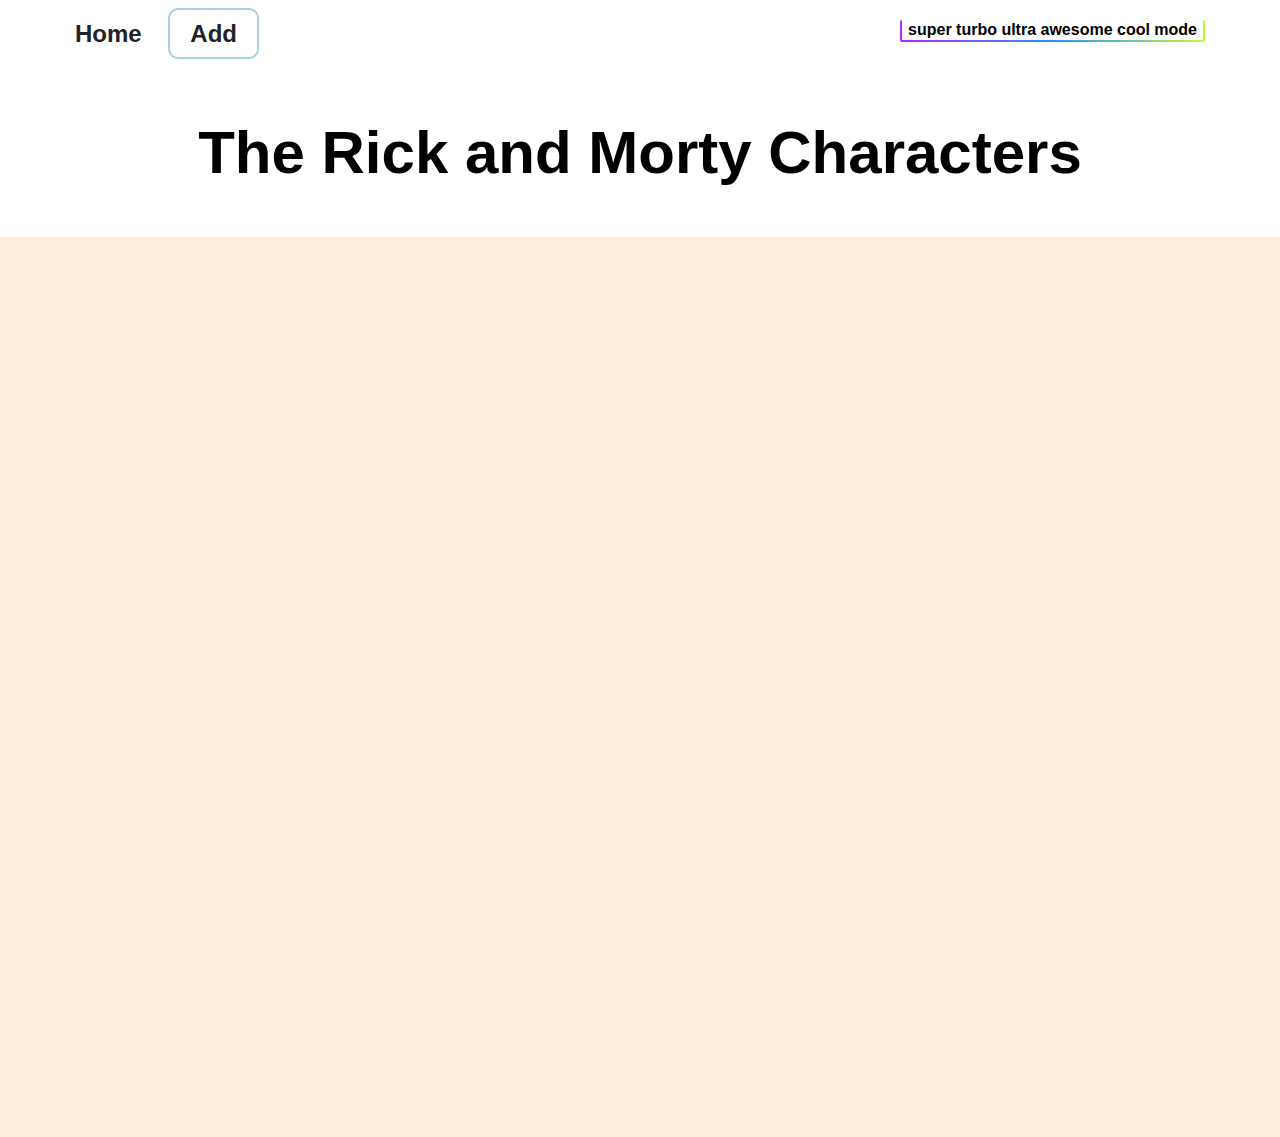
<file: index.html>
<!DOCTYPE html><html lang="en"><head><meta charset="UTF-8"><meta name="viewport" content="width=device-width,initial-scale=1"><title>Document</title><link rel="stylesheet" href="./css/style.min.css"></head><body id="body"><header class="header"><div class="container"><nav><div class="nav__page"><a href="./index.html" class="nav__page-home">Home</a> <a href="./addcard.html" class="nav__page-add">Add</a></div><div class="form-gradient"><div class="form-check" href="#"><button id="dark-mode" class="dark-mode-btn">super turbo ultra awesome cool mode</button></div></div></nav></div><div class="dark-theme-bg"></div><h1>The Rick and Morty Сharacters</h1></header><div class="wrapper"><main class="main"><div class="container"><div class="card__list" id="card-box"></div><div class="page__num" id="pagination"></div></div></main><footer class="footer"></footer></div><script src="js/main.min.js"></script></body></html>
</file>
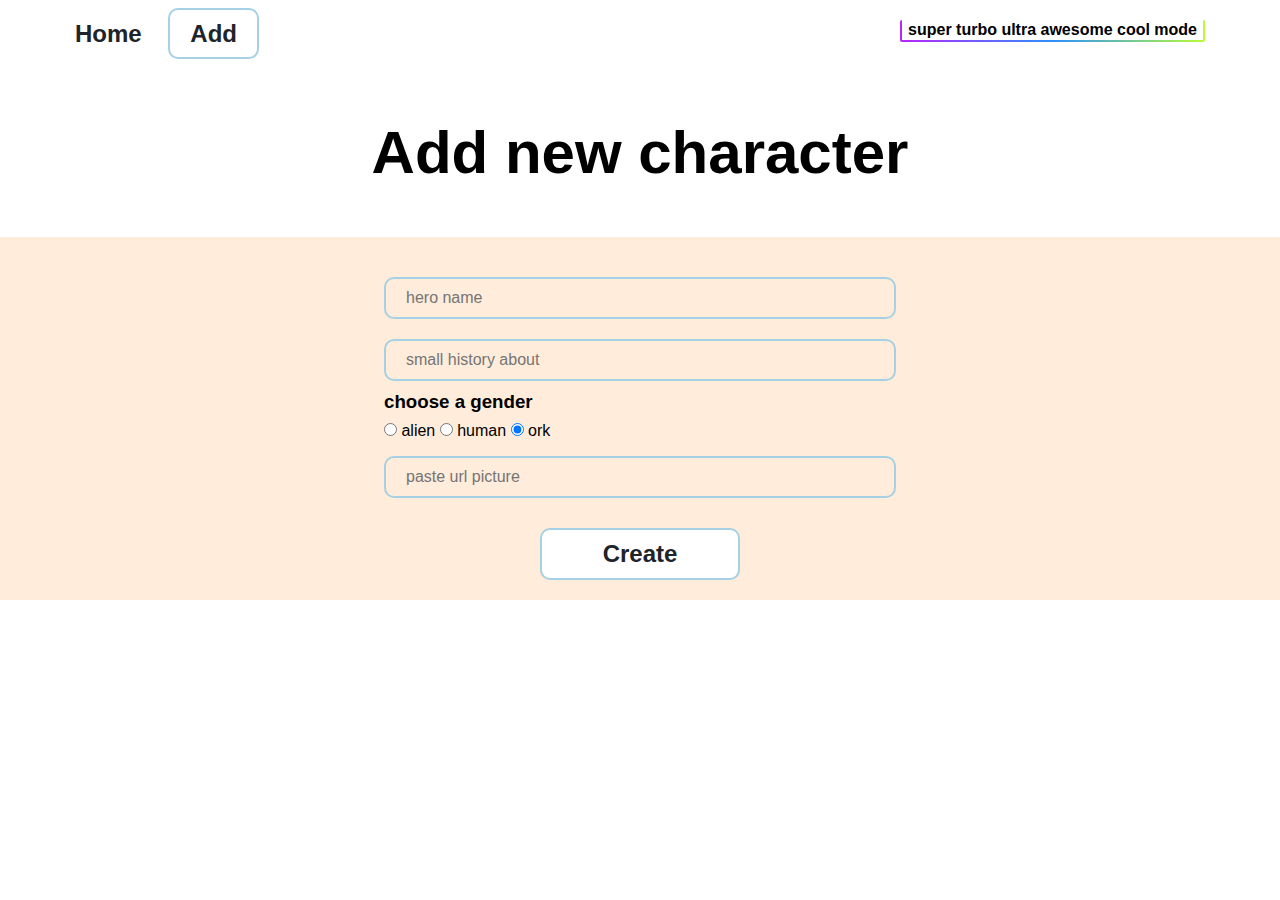
<file: addcard.html>
<!DOCTYPE html><html lang="en"><head><meta charset="UTF-8"><meta name="viewport" content="width=device-width,initial-scale=1"><title>Document</title><link rel="stylesheet" href="./css/style.min.css"></head><body id="body"><header class="header"><div class="container"><nav><div class="nav__page"><a href="./index.html" class="nav__page-home">Home</a> <a href="./addcard.html" class="nav__page-add">Add</a></div><div class="form-gradient"><div class="form-check" href="#"><button id="dark-mode" class="dark-mode-btn">super turbo ultra awesome cool mode</button></div></div></nav></div><div class="dark-theme-bg"></div><h1>Add new character</h1><div class="main"><div class="container"><form action="" class="form" id="form"><input type="text" placeholder="hero name" name="name"> <input type="text" placeholder="small history about" name="description"><h3>choose a gender</h3><div class="form-radio"><input type="radio" id="addChoice1" name="gender" value="alien"> <label for="addChoice1">alien</label> <input type="radio" id="addChoice2" name="gender" value="human"> <label for="addChoice2">human</label> <input type="radio" id="addChoice3" name="gender" value="ork" checked="checked"> <label for="addChoice3">ork</label></div><input type="text" placeholder="paste url picture" name="src_img"> <button type="submit">Create</button></form><div class="added-cards" id="added-cards"></div></div></div><footer class="footer"></footer><script src="js/main.min.js"></script></header></body></html>
</file>
<file: css/style.min.css>
@-webkit-keyframes rainbow{0%,to{background-position:0 100%}50%{background-position:100% 0}}@keyframes rainbow{0%,to{background-position:0 100%}50%{background-position:100% 0}}html{-webkit-box-sizing:border-box;box-sizing:border-box}*,::after,::before{-webkit-box-sizing:inherit;box-sizing:inherit}ol[class],ul[class]{padding:0}blockquote,body,dd,dl,figcaption,figure,h1,h2,h3,h4,h5,h6,li,ol,p,ul{margin:0}ul[class]{list-style:none}img{max-width:100%;display:block}button,input,select,textarea{font:inherit}a{text-decoration:none}body,html{height:100%}.wrapper,nav{display:-webkit-box;display:-ms-flexbox;display:flex}.wrapper{-webkit-box-orient:vertical;-webkit-box-direction:normal;-ms-flex-direction:column;flex-direction:column;min-height:100%}.main{-webkit-box-flex:1;-ms-flex:1 0 auto;flex:1 0 auto}.footer{-webkit-box-flex:0;-ms-flex:0 0 auto;flex:0 0 auto}.container{max-width:1200px;margin:0 auto;padding:0 15px}body{background-color:#fff;font-family:Arial,Helvetica,sans-serif}nav{-webkit-box-pack:justify;-ms-flex-pack:justify;justify-content:space-between;padding:20px}.nav__page,h1{font-weight:700}.nav__page,nav{border-radius:20px}.nav__page{font-size:24px}.card-info__episode a,.nav__page-home{color:#202329}.nav__page-home:hover{color:#a6d0e4;text-decoration:underline}.form button,.form input,.nav__page-add{border-radius:10px;padding:10px 20px;border:2px solid #a6d0e4}.nav__page-add,.nav__page-add:hover{-webkit-transition:.2s;-o-transition:.2s;transition:.2s}.nav__page-add{color:#202329;margin-left:20px}.nav__page-add:hover{color:#fff;background-color:#a6d0e4;-webkit-box-shadow:0 0 10px #a6d0e4;box-shadow:0 0 10px #a6d0e4}.form-check{display:-webkit-box;display:-ms-flexbox;display:flex;-webkit-box-pack:justify;-ms-flex-pack:justify;justify-content:space-between;-webkit-box-align:center;-ms-flex-align:center;align-items:center;background-color:#fff;font-weight:700}.form-gradient{padding:0 2px 2px;height:22px;border-radius:2px;background:-webkit-gradient(linear,left top,right top,from(#b827fc),color-stop(25%,#2c90fc),color-stop(50%,#b8fd33),color-stop(75%,#fec837),to(#fd1892));background:-o-linear-gradient(left,#b827fc 0,#2c90fc 25%,#b8fd33 50%,#fec837 75%,#fd1892 100%);background:linear-gradient(to right,#b827fc 0,#2c90fc 25%,#b8fd33 50%,#fec837 75%,#fd1892 100%);-webkit-animation:rainbow .4s linear infinite;animation:rainbow .4s linear infinite;background-size:200% 200%}.form-gradient:hover{-webkit-box-shadow:0 10px 10px #a6d0e4;box-shadow:0 10px 10px #a6d0e4}.dark-mode-btn{background-color:transparent;border:0;outline:0;cursor:pointer}h1{text-align:center;padding:50px 0;font-size:60px}.main{background-color:#ffecda;padding-top:30px}.added-cards .new-card,.card,.card__list{display:-webkit-box;display:-ms-flexbox;display:flex}.card__list{-ms-flex-wrap:wrap;flex-wrap:wrap;-webkit-box-pack:justify;-ms-flex-pack:justify;justify-content:space-between}.added-cards .new-card,.card{background-color:#ffdcb8;border-radius:20px;-webkit-transition:.2s;-o-transition:.2s;transition:.2s;height:200px;width:43vw;margin:20px 10px}.added-cards .new-card>img,.card>img{margin-right:20px;border-radius:10px 0 0 10px}.added-cards .new-card:hover,.card:hover{-webkit-transform:scale(1.01);-ms-transform:scale(1.01);transform:scale(1.01);-webkit-transition:.2s;-o-transition:.2s;transition:.2s;-webkit-box-shadow:0 0 5px rgba(0,0,0,.5);box-shadow:0 0 5px rgba(0,0,0,.5)}.added-cards .new-card .card__body,.card .card__body{padding:20px}.card__title{font-size:2rem}.card-btn,.card-btn:hover{-webkit-transition:.2s;-o-transition:.2s;transition:.2s}.card-btn{width:110px;text-align:center;cursor:pointer;margin-top:40px;display:block;background-color:transparent;border:0;border-bottom:2px solid #a6d0e4;border-radius:7px;color:#202329;font-weight:700;outline:0}.card-btn:hover{-webkit-box-shadow:0 0 10px #a6d0e4;box-shadow:0 0 10px #a6d0e4}.card-info__box{background-color:#ffdcb8;display:-webkit-box;display:-ms-flexbox;display:flex;margin:0 auto;padding:20px 40px;border-radius:10px}.card-info__text{padding:0 30px}.card-info__text>h3{font-size:40px;color:#202329}.card-info__episode,.card-info__status{background-color:#fff;border-radius:10px;padding:10px;margin:10px 0}.card-info__img{width:300px;height:300px}.episode-column,.form{display:-webkit-box;display:-ms-flexbox;display:flex;-webkit-box-orient:vertical;-webkit-box-direction:normal;-ms-flex-direction:column;flex-direction:column}.form{width:40vw;margin:0 auto}.form button,.form input{outline:0}.form button{color:#202329;-webkit-transition:.2s;-o-transition:.2s;transition:.2s;background-color:#fff;font-weight:700;font-size:24px;margin:20px 0;cursor:pointer;width:200px;-ms-flex-item-align:center;-ms-grid-row-align:center;align-self:center}.card-btn:hover,.form button:hover{background-color:#a6d0e4;color:#fff}.form input{margin:10px 0;background-color:transparent}.form input:focus{background-color:#fff;-webkit-box-shadow:0 0 15px #a6d0e4;box-shadow:0 0 15px #a6d0e4;-webkit-transition:.2s;-o-transition:.2s;transition:.2s}.form h3{text-align:start}.added-cards{display:-webkit-box;display:-ms-flexbox;display:flex;-webkit-box-pack:justify;-ms-flex-pack:justify;justify-content:space-between;-ms-flex-wrap:wrap;flex-wrap:wrap}.added-cards .new-card img{max-width:18vw;height:auto}.new-card__description{padding:20px 10px}.new-card__description h2{font-size:40px}.new-card__description span{font-size:17px;font-weight:700}body.dark-mode .dark-mode-btn{color:#fff}body.dark-mode,body.dark-mode .form-check{background-color:#222831}body.dark-mode .nav__page-home,body.dark-mode h1{color:#fff}body.dark-mode .nav__page-home:hover{color:#f1aa9b}body.dark-mode .form button,body.dark-mode .nav__page-add{border:2px solid #f1aa9b;color:#fff}body.dark-mode .nav__page-add:hover{background-color:#f1aa9b;-webkit-box-shadow:0 0 10px #f1aa9b;box-shadow:0 0 10px #f1aa9b}body.dark-mode .main{background-color:#393e46}.added-cards body.dark-mode .new-card,body.dark-mode .added-cards .new-card,body.dark-mode .card{background-color:#222831}body.dark-mode .card__title{color:#fff}body.dark-mode .card-btn{border-bottom:2px solid #f1aa9b;color:#fff}body.dark-mode .card-btn:hover{background-color:#f1aa9b;color:#202329;-webkit-box-shadow:0 0 10px #f1aa9b;box-shadow:0 0 10px #f1aa9b}body.dark-mode .card-info__episode a,body.dark-mode .card-info__text h3,body.dark-mode .gender,body.dark-mode .new-card__description,body.dark-mode .status{color:#fff}body.dark-mode .form-gradient:hover{-webkit-box-shadow:0 10px 10px -9px #f1aa9b;box-shadow:0 10px 10px -9px #f1aa9b}body.dark-mode .form button{background-color:transparent}body.dark-mode .form button:hover{background-color:#f1aa9b;color:#fff;-webkit-box-shadow:0 0 15px #f1aa9b;box-shadow:0 0 15px #f1aa9b}body.dark-mode input{border:2px solid #f1aa9b;background-color:#fff}body.dark-mode input:focus{background-color:#fff;-webkit-box-shadow:0 0 15px #f1aa9b;box-shadow:0 0 15px #f1aa9b}body.dark-mode .dark-theme-bg{background-image:url(../img/coolbg.gif);background-position:center;background-size:cover;display:block;height:200px;width:100%}body.dark-mode .card-info__episode,body.dark-mode .card-info__status{color:#fff;background-color:#393e46}body.dark-mode .card-info__box{background-color:#222831}
</file>
